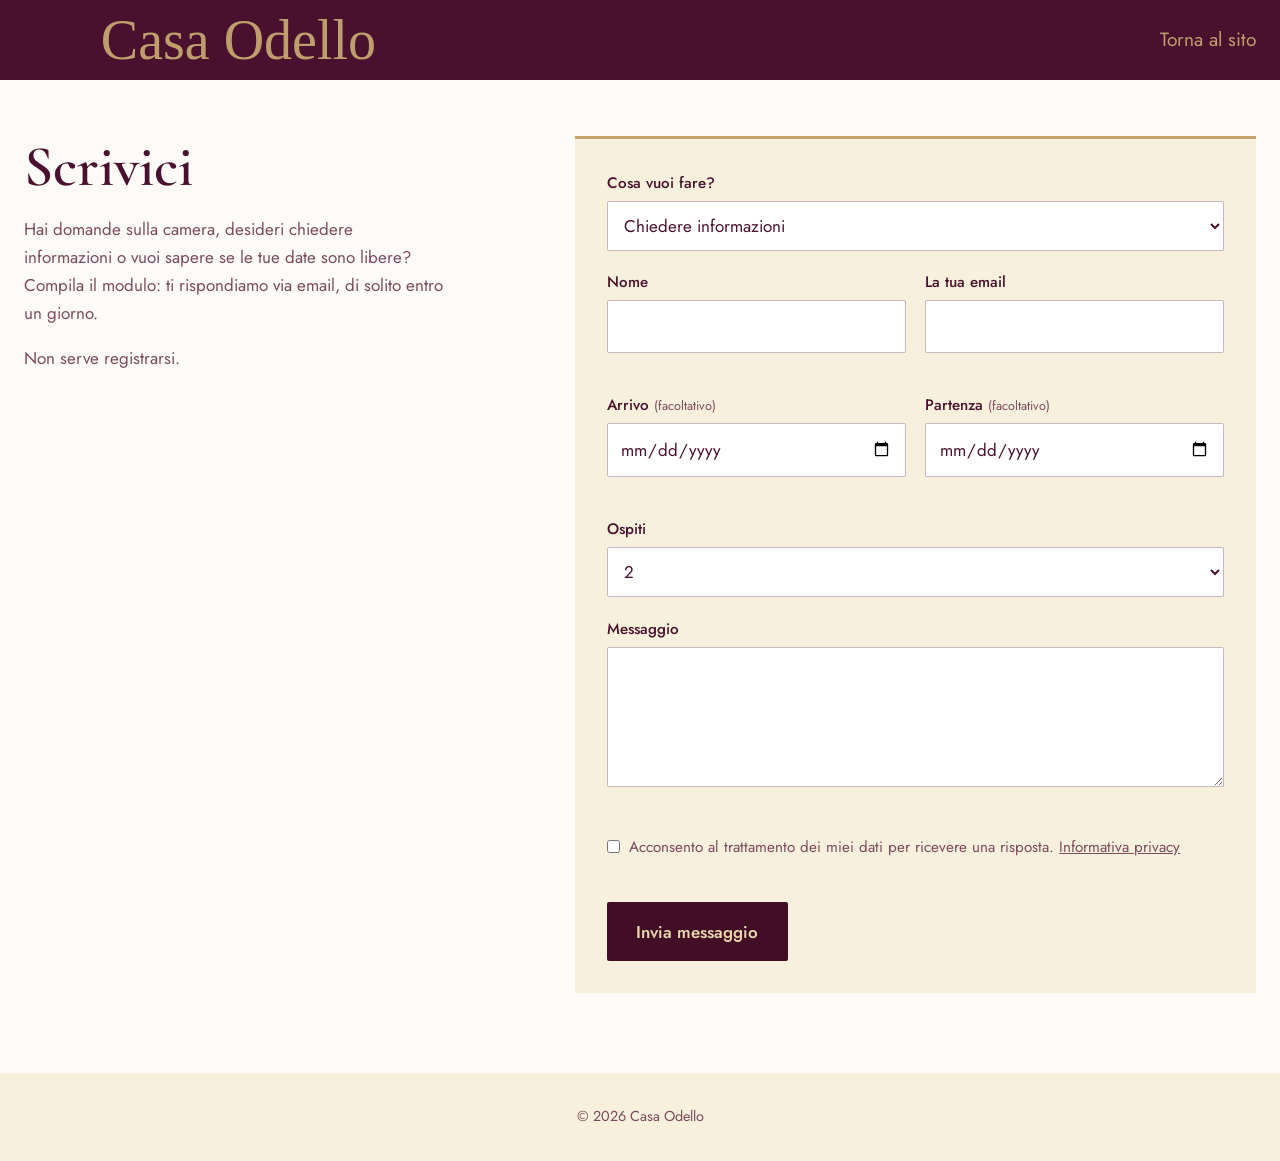
<file: sito/mail.html>
<!DOCTYPE html>
<html lang="it">
<head>
  <meta charset="UTF-8">
  <meta name="viewport" content="width=device-width, initial-scale=1">
  <title>Scrivici · Casa Odello</title>
  <link rel="preconnect" href="https://fonts.googleapis.com">
  <link rel="preconnect" href="https://fonts.gstatic.com" crossorigin>
  <link href="https://fonts.googleapis.com/css2?family=Cormorant+Garamond:ital,wght@0,500;0,600;1,500&family=Jost:wght@400;500&display=swap" rel="stylesheet">
  <link rel="stylesheet" type="text/css" href="CSS/style.css">
  <link rel="stylesheet" href="https://cdnjs.cloudflare.com/ajax/libs/font-awesome/6.5.0/css/all.min.css">
</head>
<body>

<header class="dark">
  <div class="wrap nav">
  <a href="index.html" class="title">Casa Odello</a>
  <nav aria-label="Principale">
    <a href="index.html">Torna al sito</a>
  </nav>
</div>
</header>

<main class="mail-page">
  <div class="wrap mail-grid">
    <div class="mail-intro">
      <h1>Scrivici</h1>
      <p>Hai domande sulla camera, desideri chiedere informazioni o vuoi sapere se le tue date sono libere? Compila il modulo: ti rispondiamo via email, di solito entro un giorno.</p>
      <p>Non serve registrarsi.</p>
      <div class="status" id="status" role="status" aria-live="polite"></div>
    </div>

    <form id="contact-form" class="mail-form" novalidate>
      <div class="full">
        <label for="tipo">Cosa vuoi fare?</label>
        <select id="tipo" name="tipo">
          <option>Chiedere informazioni</option>
          <option>Richiedere una prenotazione</option>
        </select>
      </div>
      <div>
        <label for="nome">Nome</label>
        <input id="nome" name="nome" type="text" autocomplete="name" required>
        <p class="err" data-for="nome"></p>
      </div>
      <div>
        <label for="email">La tua email</label>
        <input id="email" name="email" type="email" autocomplete="email" required>
        <p class="err" data-for="email"></p>
      </div>
      <div>
        <label for="arrivo">Arrivo <small>(facoltativo)</small></label>
        <input id="arrivo" name="arrivo" type="date">
      </div>
      <div>
        <label for="partenza">Partenza <small>(facoltativo)</small></label>
        <input id="partenza" name="partenza" type="date">
        <p class="err" data-for="partenza"></p>
      </div>
      <div class="full">
        <label for="ospiti">Ospiti</label>
        <select id="ospiti" name="ospiti"><option>1</option><option selected>2</option></select>
      </div>
      <div class="full">
        <label for="messaggio">Messaggio</label>
        <textarea id="messaggio" name="messaggio" required></textarea>
        <p class="err" data-for="messaggio"></p>
      </div>

      <div class="hp" aria-hidden="true">
        <label for="sito">Non compilare</label>
        <input id="sito" name="sito" type="text" tabindex="-1" autocomplete="off">
      </div>

      <div class="full check">
        <input id="privacy" type="checkbox" required>
        <label for="privacy">Acconsento al trattamento dei miei dati per ricevere una risposta. <a href="">Informativa privacy</a></label>
      </div>
      <p class="err full" data-for="privacy" style="margin-top:-.8rem"></p>

      <div class="full"><button class="btn" type="submit">Invia messaggio</button></div>
      <div class="full mail-choices" id="mail-choices" hidden></div>
    </form>
  </div>
</main>

<footer><div class="wrap">© <span id="year"></span> Casa Odello</div></footer>

<script src="JS/mail.js"></script>
</body>
</html>
</file>
<file: sito/CSS/style.css>
/* ===== COLORI E FONT: modifica qui ===== */
:root{
  --ink:#49112d;          /* bordeaux del logo: testi e sezione "Prenota" */
  --ink-soft:#7D4A5F;     /* bordeaux morbido per testi secondari */
  --mist:#F7F0DC;         /* crema: sezioni alternate e footer */
  --paper:#FDFBF7;        /* bianco caldo */
  --brass:#410e26;        /* pulsanti: bordeaux */
  --brass-dark:#430E27;   /* pulsanti al passaggio del mouse */
  --gold-text:#be9e6d;
  --light-gold-text:#e9daad;
  --gold:#C4A468;         /* oro per gli accenti */
  --err:#A33A2B;
  --ok:#2F6B4F;
  --serif:'Cormorant Garamond',Georgia,serif;
  --sans:'Jost',system-ui,-apple-system,'Segoe UI',sans-serif;
  --max:1300px;
  --nav-h:80px;
}
*{box-sizing:border-box;margin:0;padding:0}
html{scroll-behavior:smooth;scroll-padding-top:72px}
/* overflow-x:clip evita lo scroll laterale che faceva "accorciare" il footer */
body{font-family:var(--sans);color:var(--ink);background:var(--paper);line-height:1.65;font-size:1.0625rem;
     overflow-x:clip;min-width:320px}
img{display:block;max-width:100%}
a{color:inherit}
:focus-visible{outline:3px solid var(--brass);outline-offset:3px}
.wrap{max-width:var(--max);margin:0 auto;padding:0 1.5rem;width:100%}
section{padding:5.5rem 0}
section.alt{background:var(--mist)}
h1,h2,h3{font-family:var(--serif);font-weight:600;line-height:1.1}
h2{font-size:clamp(1.8rem,4vw,3rem);margin-bottom:1rem}
.lead{max-width:60ch;color:var(--ink-soft);margin-bottom:2.5rem}

/* titolo "Casa Odello": si rimpicciolisce da solo sugli schermi stretti */
.title{text-decoration:none;font-size:clamp(1.35rem,5.5vw,3.5rem);padding-left:clamp(0rem,6vw,6rem);
       color:var(--gold-text);font-family:Copperplate,Papyrus,fantasy;white-space:nowrap;
       overflow:hidden;text-overflow:ellipsis;min-width:0}

/* ===== PULSANTI ===== */
.btn{display:inline-block;background:var(--brass);color:var(--light-gold-text);text-decoration:none;
     padding:.9rem 1.8rem;border-radius:2px;border:1.5px solid transparent;cursor:pointer;
     font:inherit;font-weight:550;transition:background .2s,border-color .2s;text-align:center}
.btn:hover{background:var(--brass-dark);border-color:var(--gold-text)}
.btn:disabled{opacity:.6;cursor:wait}
.btn.ghost{background:transparent;border-color:var(--light-gold-text)}
.btn.ghost:hover{background:rgba(255,255,255,.15);border-color:var(--gold-text)}

/* ===== SEGNAPOSTO FOTO ===== */
.ph{position:relative;background:linear-gradient(135deg,#E8DCC8,#DECFB7);overflow:hidden}
.ph img{width:100%;height:100%;object-fit:cover}
.ph.empty img{visibility:hidden}
.ph.empty::after{content:"Inserisci foto";position:absolute;inset:0;display:grid;place-items:center;
      color:var(--ink-soft);font-size:.9rem}

/* ===== NAVIGAZIONE ===== */
header{position:fixed;inset:0 0 auto 0;z-index:50;transition:background .3s,box-shadow .3s;color:var(--light-gold-text)}
header.solid{background:var(--paper);color:var(--ink);box-shadow:0 1px 0 rgba(97,21,57,.12)}
header.dark{background:var(--ink);color:var(--gold-text)}   /* usata dalla pagina contatti */
.nav{display:flex;align-items:center;justify-content:space-between;gap:1rem;height:var(--nav-h)}
nav ul{display:flex;gap:2rem;list-style:none;align-items:center}
nav a{text-decoration:none;font-size:1.2rem;display:inline-block;transition: transform 0.2s ease;}
nav a:not(.btn):hover{text-decoration:none;transform:scale(1.2);}
nav .btn{padding:.55rem 1.2rem}
.burger{display:none;background:none;border:0;color:inherit;font-size:1.8rem;cursor:pointer;line-height:1;flex:none}

/* ===== HERO ===== */
.hero{
  background-color:var(--ink);
  background-size:cover;
  background-position:center;
  min-height:100svh;
  display:flex;
  align-items:center;
  justify-content:center;
  padding:calc(var(--nav-h) + 30px) 0 60px;
  color:#fff;
}
.hero .wrap{display:flex;align-items:center;justify-content:space-between;gap:clamp(2rem,6vw,5rem)}
.hero-text{flex:1 1 0;min-width:0;text-align:left}
.hero-text h1{
  font-size:clamp(2.2rem,5vw,7rem);
  line-height:1.15;
  color:var(--gold-text);
  margin-bottom:1.2rem;
  max-width:16ch;
  overflow-wrap:break-word;
  text-shadow:0 2px 10px rgba(0,0,0,.3);
}
.hero-text p{font-size:clamp(1.05rem,2vw,1.2rem);line-height:1.7;color:var(--light-gold-text);margin-bottom:2rem;max-width:46ch}
.hero-text a{font-size:1.2rem;}
.hero .actions{display:flex;gap:1rem;flex-wrap:wrap}
.hero-logo-wrapper{flex:0 1 clamp(220px,30vw,400px);display:flex;justify-content:center;align-items:center}
.hero-logo-wrapper img{width:100%;height:auto;border-radius:50%;border:2px solid var(--gold);}   /* il logo è circolare */

/* ===== CHI SIAMO ===== */
.about{display:grid;grid-template-columns:1.1fr 1fr;gap:4rem;align-items:center}
.about .ph{aspect-ratio:4/5}
.about p+p{margin-top:1rem}
.facts{display:flex;gap:2.5rem;margin-top:2rem;flex-wrap:wrap}
.facts div{font-size:.95rem;color:var(--ink-soft)}
.facts strong{display:block;font-family:var(--serif);font-size:2.2rem;color:var(--ink);line-height:1}

/* ===== SUITE: ingresso, camera, bagno ===== */
.spaces{display:grid;grid-template-columns:repeat(3,1fr);gap:2.5rem;align-items:start}
.space h2{font-size:clamp(1.8rem,3vw,2.4rem)}
.space .lead{font-size:1rem;margin-bottom:1.5rem;min-height:9.5em}
.space-photos{display:grid;grid-template-columns:1fr 1fr;gap:.6rem}
.space-photos .ph{aspect-ratio:1/1}
.space-photos .ph:first-child{grid-column:span 2;aspect-ratio:4/3}
.room-info{display:flex;justify-content:space-between;align-items:flex-end;gap:1rem;flex-wrap:wrap;margin-top:1.5rem}
.room-info ul{list-style:none;color:var(--ink-soft);font-size:.95rem}
.room-cta{text-align:right}

/* ===== SERVIZI ===== */
.services{display:grid;grid-template-columns:repeat(auto-fit,minmax(min(230px,100%),1fr));gap:2.5rem 3rem;list-style:none}
.services li{border-top:1.5px solid var(--gold);padding-top:1rem}
.services strong{display:block;font-family:var(--serif);font-size:1.4rem;margin-bottom:.2rem}
.services span{color:var(--ink-soft);font-size:.98rem}

/* ===== GALLERIA: slider ===== */
.gallery-slider{position:relative}
.gallery{display:flex;gap:1rem;overflow-x:auto;scroll-snap-type:x mandatory;scrollbar-width:none}
.gallery::-webkit-scrollbar{display:none}
.gallery .ph{flex:0 0 calc((100% - 2rem) / 3);aspect-ratio:4/3;scroll-snap-align:start;border-radius:2px;cursor:zoom-in}
.gallery .ph img{transition:transform .3s}
.gallery .ph:hover img{transform:scale(1.04)}
.gs-btn{position:absolute;top:50%;transform:translateY(-50%);z-index:2;width:46px;height:46px;
        border:0;border-radius:50%;background:var(--paper);color:var(--ink);font-size:1.1rem;
        box-shadow:0 2px 10px rgba(80,21,48,.3);cursor:pointer;transition:background .2s}
.gs-btn:hover:not(:disabled){background:var(--gold)}
.gs-btn:disabled{opacity:.35;cursor:default}
.gs-prev{left:-.6rem}
.gs-next{right:-.6rem}
.gallery-actions{text-align:center;margin-top:2rem}
.gallery-slider.expanded .gallery{display:grid;grid-template-columns:repeat(auto-fill,minmax(min(220px,100%),1fr));overflow:visible}
.gallery-slider.expanded .gallery .ph{flex:none}
.gallery-slider.expanded .gs-btn{display:none}

/* ===== LIGHTBOX ===== */
.lightbox{position:fixed;inset:0;background:rgba(40,8,24,.94);display:none;place-items:center;z-index:100;padding:2rem}
.lightbox.open{display:grid}
.lightbox img{max-height:85vh;max-width:92vw;object-fit:contain}
.lightbox button{position:absolute;background:none;border:0;color:#fff;font-size:2.4rem;cursor:pointer;padding:.5rem 1rem}
.lb-close{top:1rem;right:1rem}
.lb-prev{left:.5rem}
.lb-next{right:.5rem}

/* ===== PRENOTA ===== */
.book{background:var(--ink);color:var(--light-gold-text);text-align:center}
.book h2{max-width:20ch;margin-inline:auto}
.book .btn{background:var(--gold);color:var(--ink)}
.book .btn:hover{background:#d4b87f}
.book p{max-width:48ch;margin:0 auto 2rem;opacity:.85}

/* ===== CONTATTI (sezione del sito) ===== */
.contact{display:grid;grid-template-columns:1fr 1.2fr;gap:4rem}
.contact dl{display:grid;grid-template-columns:auto 1fr;gap:.7rem 1.5rem}
.contact dt{color:var(--ink-soft)}
.map{aspect-ratio:4/3;border:0;width:100%;max-width:100%;background:var(--mist)}

/* ===== PAGINA "SCRIVICI" (modulo email) ===== */
.mail-page{padding:calc(var(--nav-h) + 3.5rem) 0 5rem}
.mail-grid{display:grid;grid-template-columns:1fr 1.4fr;gap:4rem;align-items:start}
.mail-intro h1{font-size:clamp(2.2rem,5vw,3.6rem);color:var(--ink);margin-bottom:1rem}
.mail-intro p{color:var(--ink-soft);margin-bottom:1rem;max-width:42ch}
.mail-intro dl{display:grid;grid-template-columns:auto 1fr;gap:.5rem 1.2rem;margin-top:2rem}
.mail-intro dt{color:var(--ink-soft)}
.mail-form{background:var(--mist);border-top:3px solid var(--gold);padding:2rem;display:grid;grid-template-columns:1fr 1fr;gap:1.2rem}
.mail-form .full{grid-column:1/-1}
.mail-form label{display:block;font-weight:500;margin-bottom:.3rem;font-size:.95rem}
.mail-form label small{font-weight:400;color:var(--ink-soft)}
.mail-form input,.mail-form select,.mail-form textarea{width:100%;font:inherit;color:var(--ink);background:#fff;
      border:1.5px solid rgba(73,17,45,.3);border-radius:2px;padding:.7rem .8rem}
.mail-form input:focus,.mail-form select:focus,.mail-form textarea:focus{border-color:var(--ink)}
.mail-form textarea{min-height:140px;resize:vertical}
.mail-form [aria-invalid="true"]{border-color:var(--err)}
.err{color:var(--err);font-size:.88rem;margin-top:.25rem;min-height:1.2em}
.hp{position:absolute;left:-9999px;height:0;overflow:hidden}
.check{display:flex;gap:.6rem;align-items:flex-start;font-size:.92rem;color:var(--ink-soft)}
.check input{width:auto;margin-top:.35rem}
.check label{font-weight:400;margin:0}
.mail-form .btn.ghost,.mail-choices .btn.ghost{color:var(--ink);border-color:var(--ink)}
.mail-form .btn.ghost:hover,.mail-choices .btn.ghost:hover{background:rgba(73,17,45,.08)}
.mail-choices{background:#fff;border:1.5px solid var(--gold);padding:1rem 1.2rem}
.mail-btns{display:flex;gap:.6rem;flex-wrap:wrap;margin-top:.7rem}
.status{padding:1rem;border-radius:2px;display:none}
.status.ok{display:block;background:#dcefe5;color:var(--ok)}
.status.ko{display:block;background:#f6dedb;color:var(--err)}
/* messaggio di stato sotto il testo introduttivo della pagina "Scrivici" */
.mail-intro .status{margin-top:1.2rem;max-width:42ch}
.status.info{display:block;background:var(--mist);color:var(--ink);border-left:3px solid var(--gold)}


/* ===== FOOTER: sempre a tutta larghezza ===== */
footer{width:100%;padding:2rem 0;text-align:center;font-size:.9rem;color:var(--ink-soft);background:var(--mist)}

/* ===== BARRA PRENOTA SU MOBILE ===== */
.sticky-book{display:none}

/* ===== RESPONSIVE ===== */
/* menu a tendina già sotto i 1000px, così titolo e voci non si scontrano */
@media (max-width:1000px){
  :root{--nav-h:68px}
  .burger{display:block}
  nav ul{position:absolute;top:var(--nav-h);left:0;right:0;flex-direction:column;background:var(--paper);color:var(--ink);
         padding:1.5rem;gap:1.2rem;display:none;box-shadow:0 12px 24px rgba(0,0,0,.1)}
  nav ul.open{display:flex}
  .spaces{grid-template-columns:1fr;gap:4rem}
  .space .lead{min-height:0}
  .room-cta{text-align:left}
}
@media (max-width:900px){
  .hero .wrap{flex-direction:column-reverse;gap:2rem;text-align:center}
  .hero-text{text-align:center;flex:none;width:100%}
  .hero-text h1,.hero-text p{margin-inline:auto}
  .hero .actions{justify-content:center}
  .hero-logo-wrapper{flex:0 0 auto;width:min(180px,45vw)}
}
@media (max-width:820px){
  section{padding:4rem 0}
  .wrap{padding:0 1.1rem}
  .about,.contact,.mail-grid{grid-template-columns:1fr;gap:2rem}
  .gallery .ph{flex-basis:calc((100% - 1rem) / 2)}
  .mail-form{grid-template-columns:1fr;padding:1.4rem}
  .sticky-book{display:block;position:fixed;left:0;right:0;bottom:0;z-index:40;text-align:center;
               padding:1rem 1rem calc(1rem + env(safe-area-inset-bottom,0px));
               background:var(--brass);color:var(--light-gold-text);text-decoration:none;font-weight:500}
  footer{padding-bottom:5rem}
}
@media (max-width:560px){
  .gallery .ph{flex-basis:72%}
  .gs-prev{left:.2rem}
  .gs-next{right:.2rem}
  .facts{gap:1.5rem}
  .hero .actions .btn{flex:1 1 100%}
  .lightbox{padding:1rem}
  .lightbox button{font-size:2rem;padding:.4rem .7rem}
}
@media (prefers-reduced-motion:reduce){html{scroll-behavior:auto}*{transition:none!important}}
/* ===== X per chiudere la galleria aperta ===== */
.gallery-close{display:none;position:fixed;top:calc(var(--nav-h) + .8rem);right:1rem;z-index:60;
  width:46px;height:46px;border:0;border-radius:50%;background:var(--ink);color:var(--light-gold-text);
  font-size:1.8rem;line-height:1;cursor:pointer;box-shadow:0 2px 10px rgba(80,21,48,.35)}
.gallery-close:hover{background:var(--gold);color:var(--ink)}
body.gallery-open .gallery-close{display:grid;place-items:center}

.contact .map{grid-column:1 / -1}
</file>
